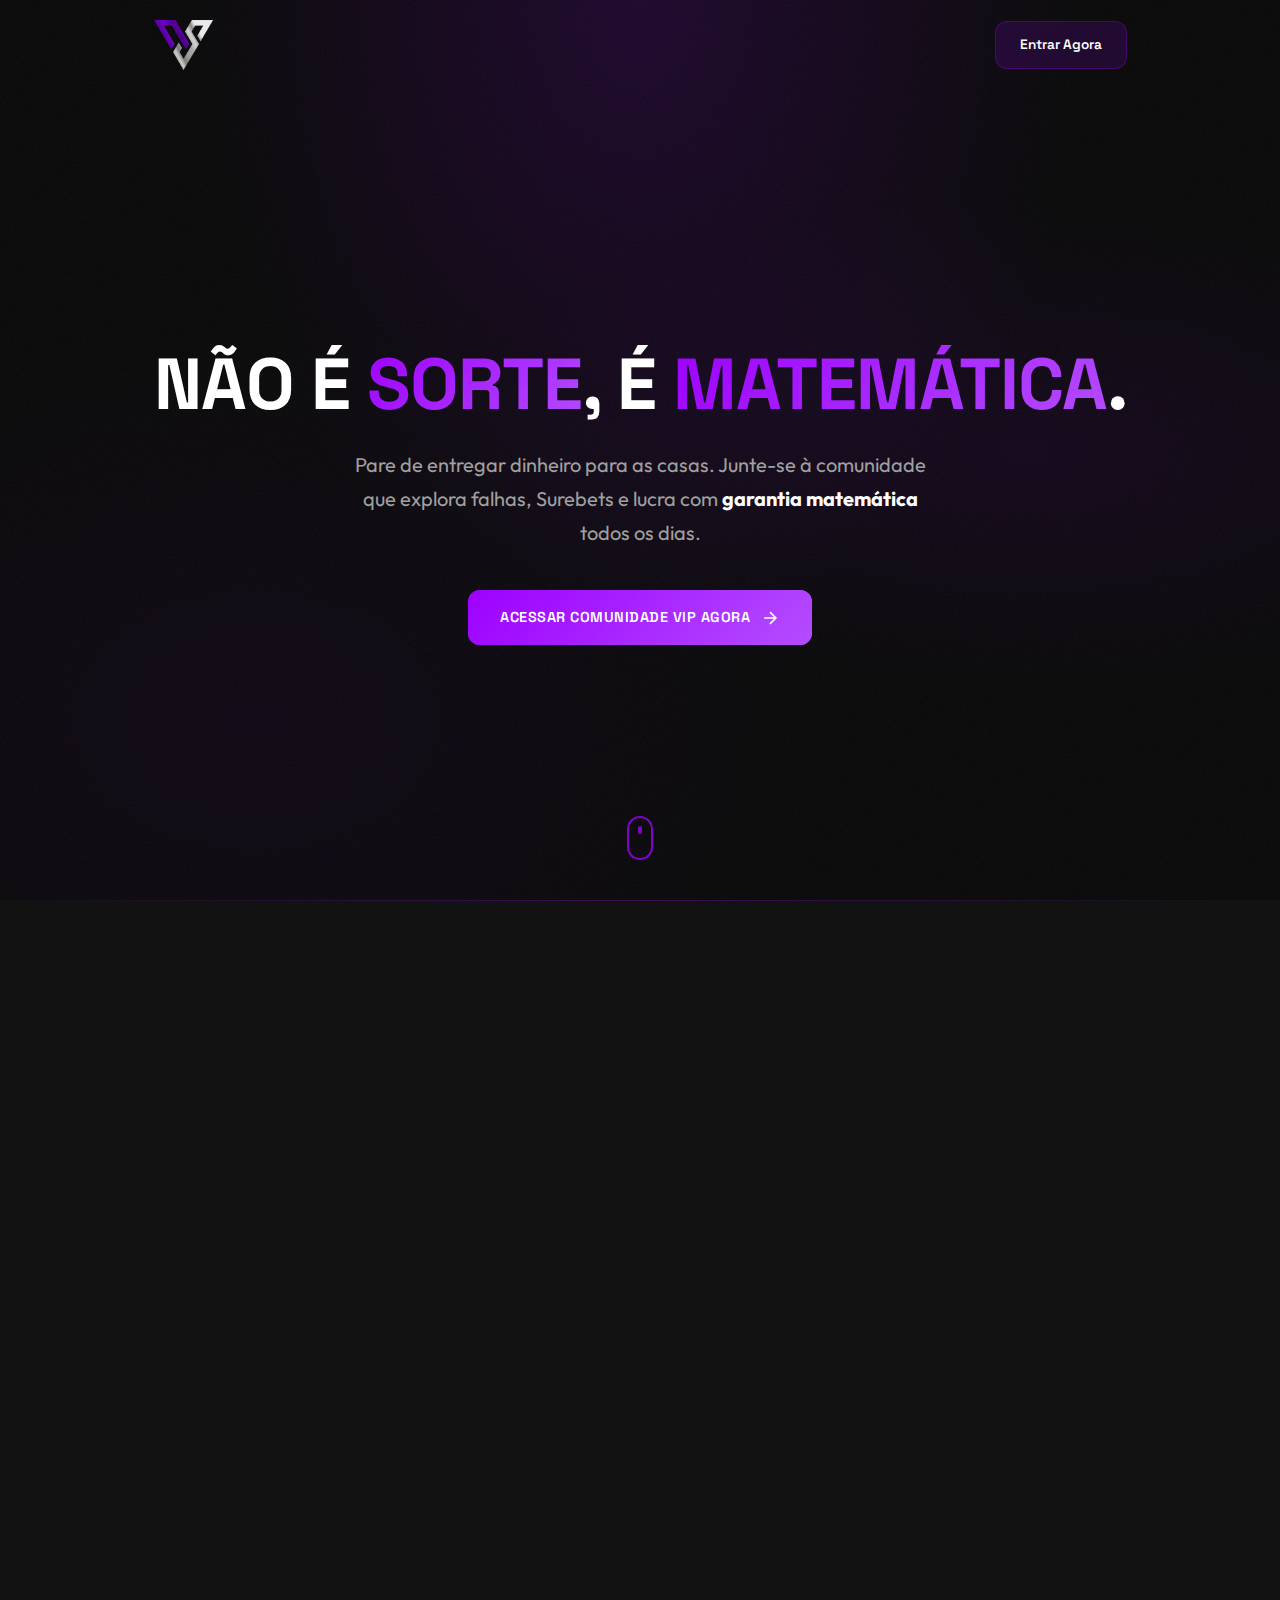
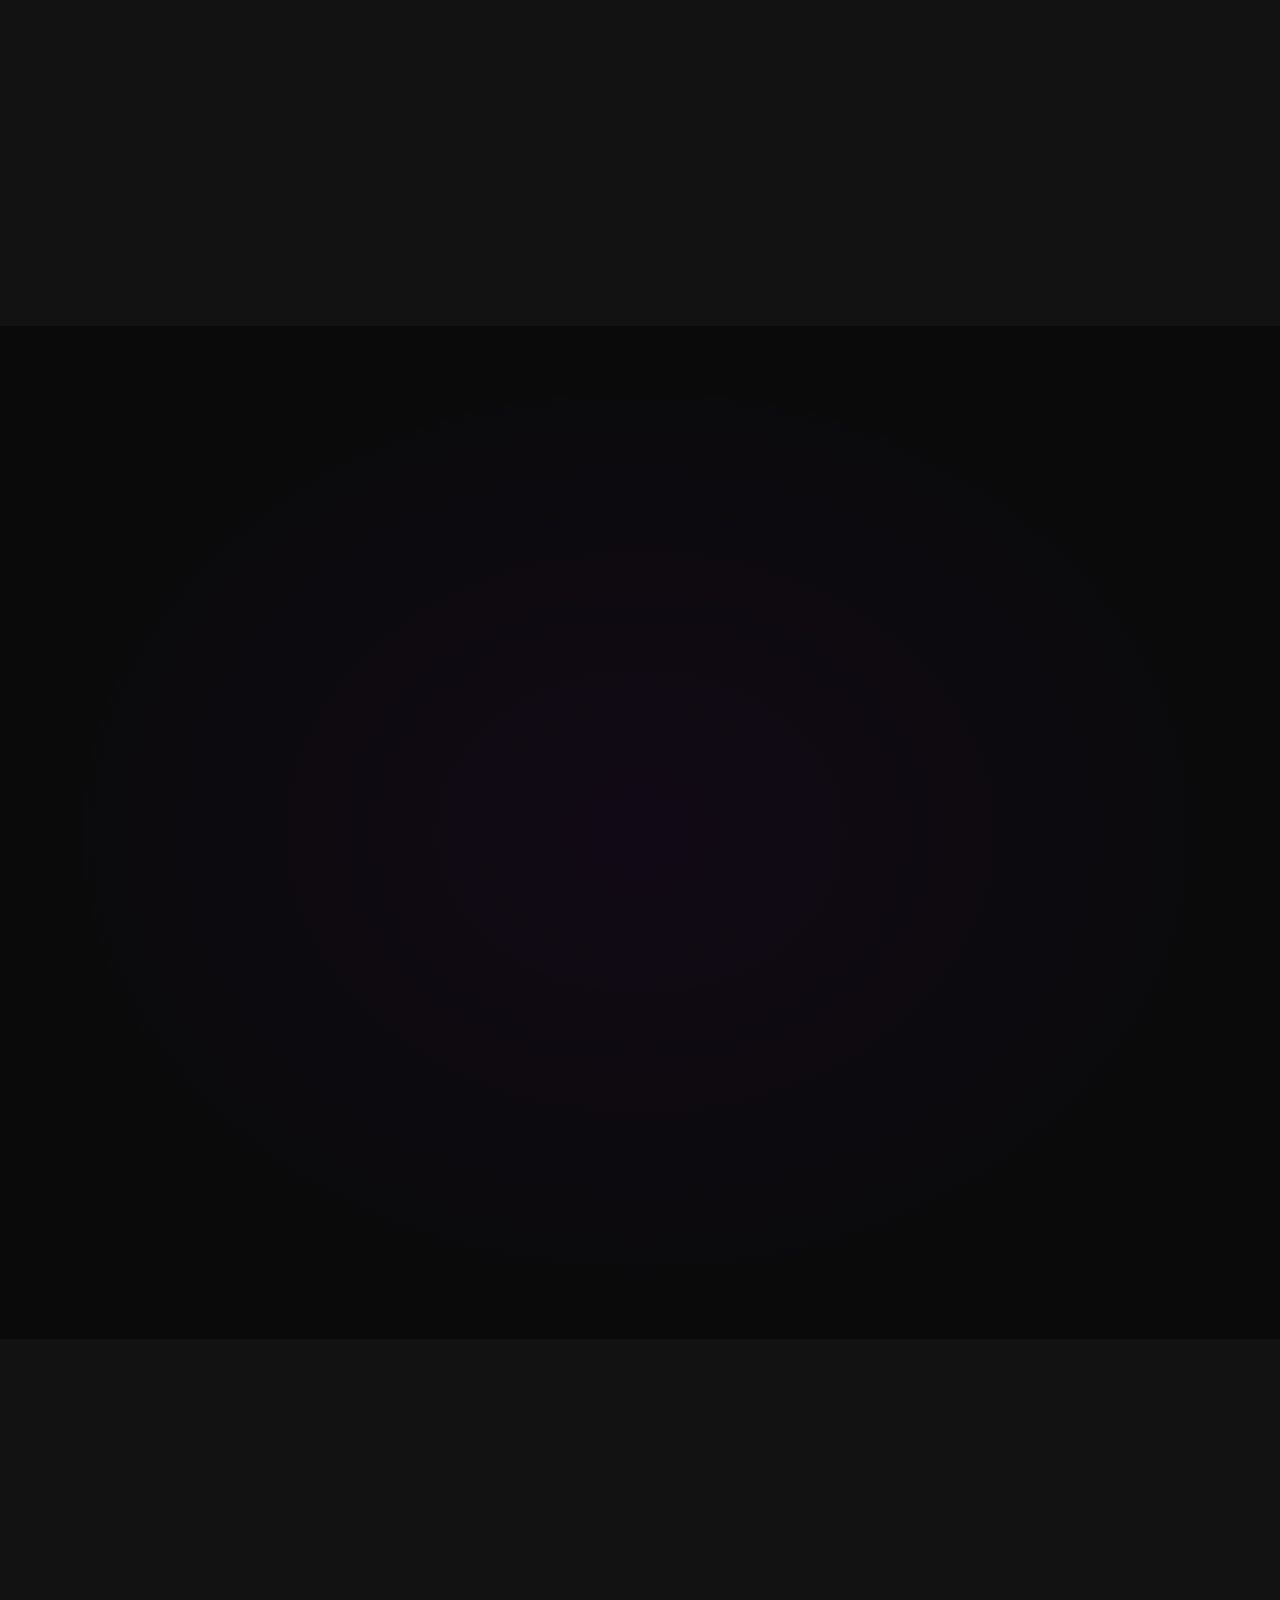
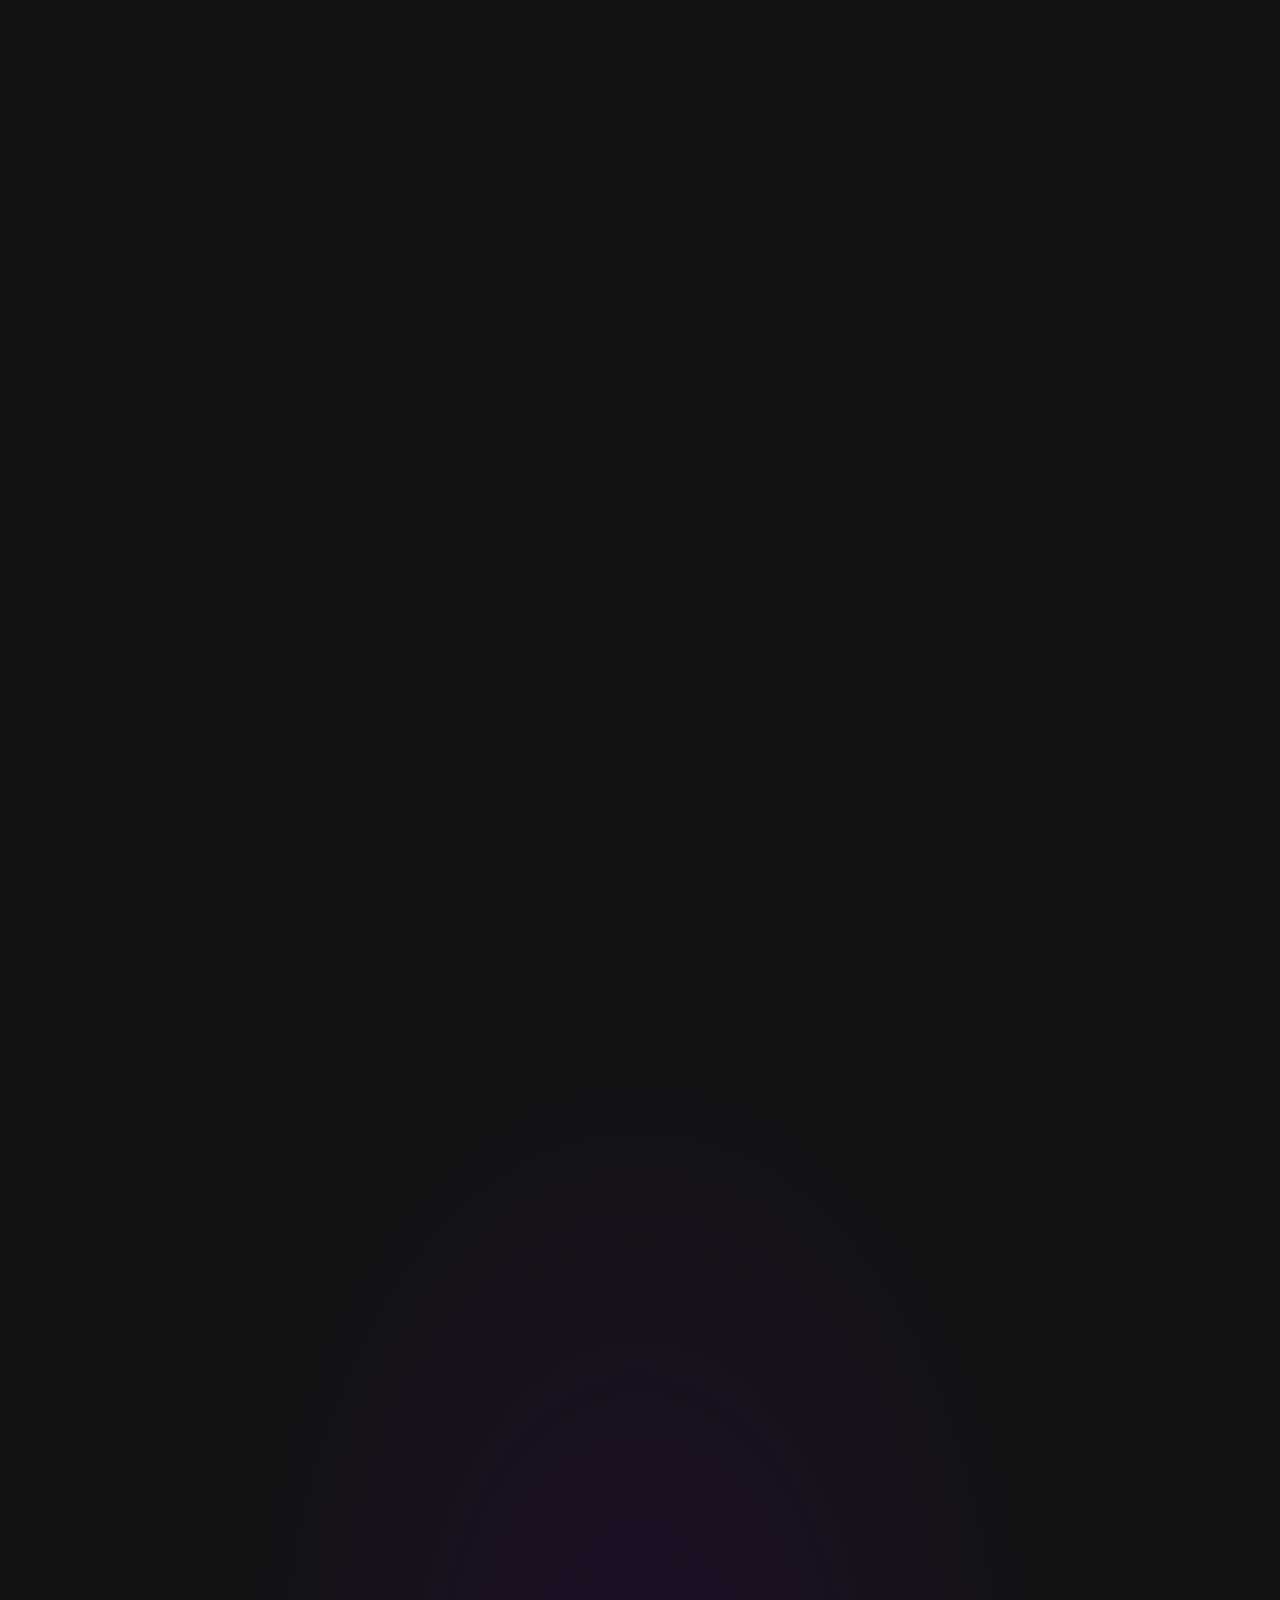
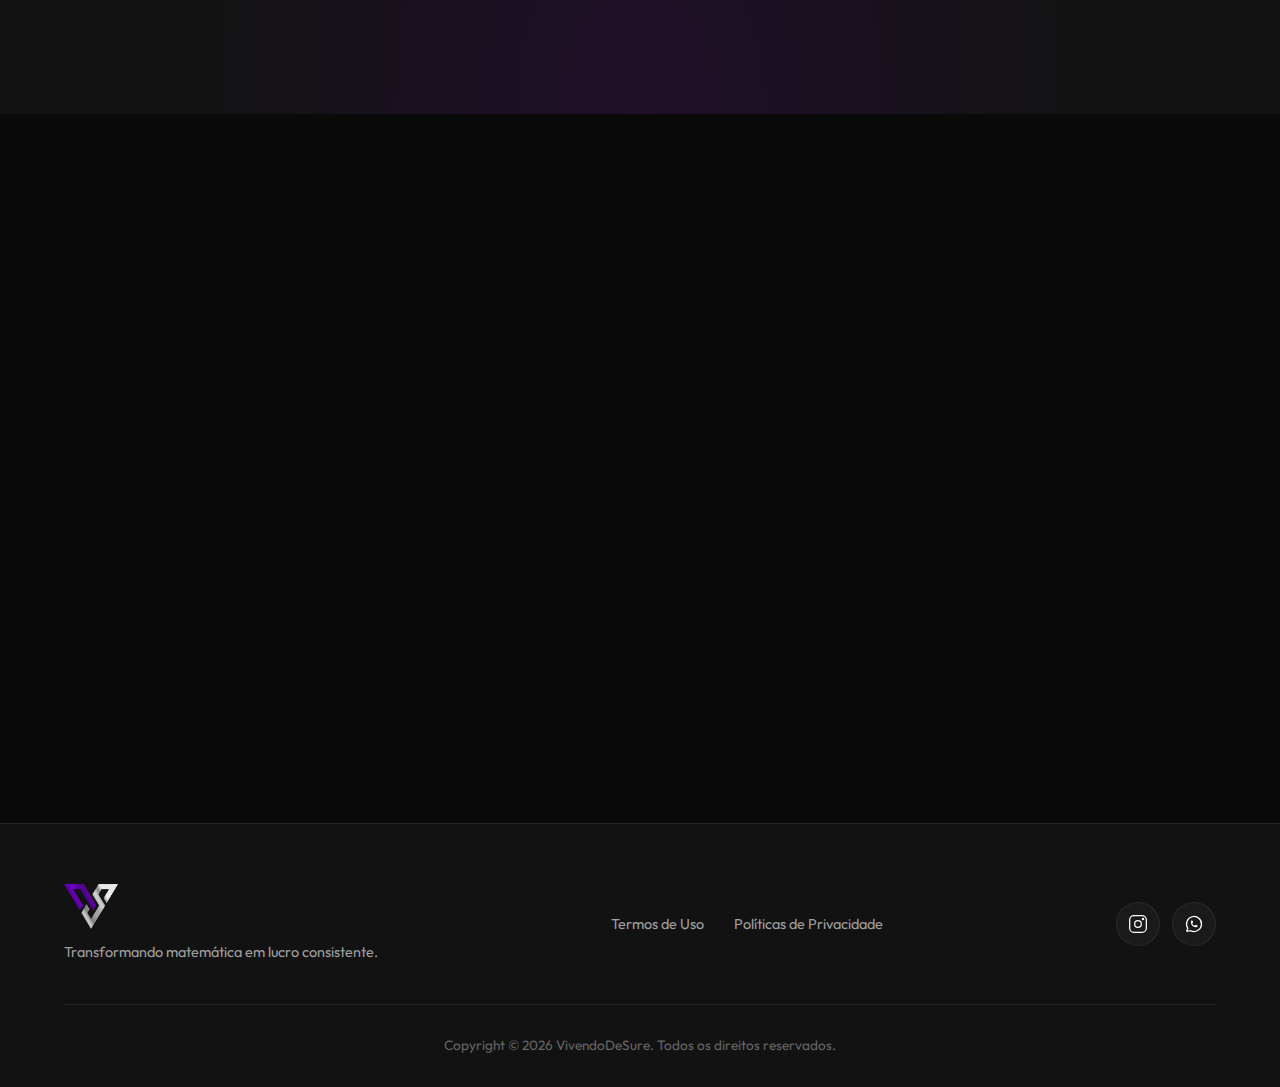
<file: index.html>
<!DOCTYPE html>
<html lang="pt-BR">
<head>
    <meta charset="UTF-8">
    <meta name="viewport" content="width=device-width, initial-scale=1.0">
    <meta name="description" content="VivendoDeSure - Comunidade de arbitragem esportiva. Lucre com matemática, não com sorte. Surebets, bugs e métodos validados.">
    <meta name="keywords" content="surebet, arbitragem esportiva, apostas seguras, lucro garantido, betting">
    
    <!-- Open Graph -->
    <meta property="og:title" content="VivendoDeSure - Não é Sorte, é Matemática">
    <meta property="og:description" content="Junte-se à comunidade que explora falhas, Surebets e lucra com garantia matemática todos os dias.">
    <meta property="og:type" content="website">
    <meta property="og:image" content="assets/images/og-image.jpg">
    
    <title>VivendoDeSure | Lucro Garantido com Arbitragem Esportiva</title>
    
    <!-- Google Fonts -->
    <link rel="preconnect" href="https://fonts.googleapis.com">
    <link rel="preconnect" href="https://fonts.gstatic.com" crossorigin>
    <link href="https://fonts.googleapis.com/css2?family=Outfit:wght@300;400;500;600;700;800&family=Space+Grotesk:wght@400;500;600;700&display=swap" rel="stylesheet">
    
    <!-- Styles -->
    <link rel="stylesheet" href="css/styles.css">
</head>
<body>
    <!-- ======================= HERO SECTION ======================= -->
    <section id="hero" class="hero">
        <div class="hero-bg"></div>
        <div class="container">
            <nav class="nav">
                <div class="logo">
                    <img src="assets/images/Logo VivendoDeSure.png" alt="VivendoDeSure Logo" class="logo-img">
                </div>
                <a href="#preco" class="nav-cta">Entrar Agora</a>
            </nav>
            
            <div class="hero-content">
                <h1 class="hero-title">
                    NÃO É <span class="gradient-text">SORTE</span>, É <span class="gradient-text">MATEMÁTICA</span>.
                </h1>
                <p class="hero-subtitle">
                    Pare de entregar dinheiro para as casas. Junte-se à comunidade que explora falhas, Surebets e lucra com <strong>garantia matemática</strong> todos os dias.
                </p>
                <a href="#preco" class="btn btn-primary btn-glow">
                    <span>ACESSAR COMUNIDADE VIP AGORA</span>
                    <svg width="20" height="20" viewBox="0 0 24 24" fill="none" stroke="currentColor" stroke-width="2">
                        <path d="M5 12h14M12 5l7 7-7 7"/>
                    </svg>
                </a>
            </div>
        </div>
        <div class="hero-scroll-indicator">
            <span></span>
        </div>
    </section>

    <!-- ======================= MÉTODOS SECTION ======================= -->
    <section id="metodos" class="metodos">
        <div class="container">
            <div class="section-header" data-animate>
                <span class="section-tag">NOSSOS MÉTODOS</span>
                <h2 class="section-title">O FIM DO "ACHISMO" NAS SUAS APOSTAS</h2>
                <p class="section-description">
                    Enquanto 99% dos apostadores dependem do acaso, nós operamos com métodos validados de arbitragem e exploração de erros.
                </p>
            </div>
            
            <div class="methods-grid">
                <div class="method-card" data-animate>
                    <div class="method-icon">
                        <svg viewBox="0 0 24 24" fill="none" stroke="currentColor" stroke-width="1.5">
                            <path d="M12 2L2 7l10 5 10-5-10-5zM2 17l10 5 10-5M2 12l10 5 10-5"/>
                        </svg>
                    </div>
                    <h3 class="method-title">Rei da Arbitragem (Surebet)</h3>
                    <p class="method-description">
                        Lucro garantido independente do resultado do jogo. Cobrimos todas as possibilidades.
                    </p>
                </div>
                
                <div class="method-card" data-animate>
                    <div class="method-icon">
                        <svg viewBox="0 0 24 24" fill="none" stroke="currentColor" stroke-width="1.5">
                            <path d="M12 8c-1.657 0-3 .895-3 2s1.343 2 3 2 3 .895 3 2-1.343 2-3 2m0-8c1.11 0 2.08.402 2.599 1M12 8V7m0 1v8m0 0v1m0-1c-1.11 0-2.08-.402-2.599-1M21 12a9 9 0 11-18 0 9 9 0 0118 0z"/>
                        </svg>
                    </div>
                    <h3 class="method-title">Freebets & Rodadas Grátis</h3>
                    <p class="method-description">
                        Estratégias para extrair bônus das casas sem arriscar o seu capital.
                    </p>
                </div>
                
                <div class="method-card" data-animate>
                    <div class="method-icon">
                        <svg viewBox="0 0 24 24" fill="none" stroke="currentColor" stroke-width="1.5">
                            <path d="M13 10V3L4 14h7v7l9-11h-7z"/>
                        </svg>
                    </div>
                    <h3 class="method-title">Delay & Bugs</h3>
                    <p class="method-description">
                        Monitoramento em tempo real de falhas em casas regulamentadas para entradas cirúrgicas.
                    </p>
                </div>
                
                <div class="method-card" data-animate>
                    <div class="method-icon">
                        <svg viewBox="0 0 24 24" fill="none" stroke="currentColor" stroke-width="1.5">
                            <path d="M13 7h8m0 0v8m0-8l-8 8-4-4-6 6"/>
                        </svg>
                    </div>
                    <h3 class="method-title">CPA & Oportunidades</h3>
                    <p class="method-description">
                        Métodos validados para alavancagem de banca com segurança.
                    </p>
                </div>
            </div>
        </div>
    </section>

    <!-- ======================= BENEFÍCIOS SECTION ======================= -->
    <section id="beneficios" class="beneficios">
        <div class="container">
            <div class="section-header" data-animate>
                <span class="section-tag">O QUE VOCÊ RECEBE</span>
                <h2 class="section-title">A ESTRUTURA COMPLETA PARA O SEU LUCRO</h2>
            </div>
            
            <div class="benefits-wrapper" data-animate>
                <ul class="benefits-list">
                    <li class="benefit-item">
                        <span class="benefit-check">
                            <svg viewBox="0 0 24 24" fill="none" stroke="currentColor" stroke-width="3">
                                <path d="M5 13l4 4L19 7"/>
                            </svg>
                        </span>
                        <div class="benefit-content">
                            <strong>Acesso aos Métodos Exclusivos</strong>
                            <span>O passo a passo da Surebet e exploração de bugs.</span>
                        </div>
                    </li>
                    <li class="benefit-item">
                        <span class="benefit-check">
                            <svg viewBox="0 0 24 24" fill="none" stroke="currentColor" stroke-width="3">
                                <path d="M5 13l4 4L19 7"/>
                            </svg>
                        </span>
                        <div class="benefit-content">
                            <strong>Vídeos & Tutoriais</strong>
                            <span>Conteúdo Premium gravado para você ir do zero ao avançado.</span>
                        </div>
                    </li>
                    <li class="benefit-item">
                        <span class="benefit-check">
                            <svg viewBox="0 0 24 24" fill="none" stroke="currentColor" stroke-width="3">
                                <path d="M5 13l4 4L19 7"/>
                            </svg>
                        </span>
                        <div class="benefit-content">
                            <strong>Grupo de Suporte 24h</strong>
                            <span>Dúvidas respondidas em tempo real pela equipe.</span>
                        </div>
                    </li>
                    <li class="benefit-item">
                        <span class="benefit-check">
                            <svg viewBox="0 0 24 24" fill="none" stroke="currentColor" stroke-width="3">
                                <path d="M5 13l4 4L19 7"/>
                            </svg>
                        </span>
                        <div class="benefit-content">
                            <strong>Networking VIP</strong>
                            <span>Conexão com outros investidores que vivem de arbitragem.</span>
                        </div>
                    </li>
                    <li class="benefit-item">
                        <span class="benefit-check">
                            <svg viewBox="0 0 24 24" fill="none" stroke="currentColor" stroke-width="3">
                                <path d="M5 13l4 4L19 7"/>
                            </svg>
                        </span>
                        <div class="benefit-content">
                            <strong>Melhores Freebets</strong>
                            <span>Curadoria diária das melhores oportunidades do mercado.</span>
                        </div>
                    </li>
                </ul>
            </div>
        </div>
    </section>

    <!-- ======================= PROVA SOCIAL SECTION ======================= -->
    <section id="resultados" class="resultados">
        <div class="container">
            <div class="section-header" data-animate>
                <span class="section-tag">PROVA SOCIAL</span>
                <h2 class="section-title">RESULTADOS REAIS, SEM MONTAGEM</h2>
                <p class="section-description">
                    A matemática não mente. Veja o que nossos membros estão sacando essa semana.
                </p>
            </div>
            
            <div class="carousel-container" data-animate>
                <div class="carousel-track">
                    <!-- Resultado 1 -->
                    <div class="result-card">
                        <div class="result-placeholder">
                            <svg viewBox="0 0 24 24" fill="none" stroke="currentColor" stroke-width="1.5">
                                <rect x="3" y="3" width="18" height="18" rx="2"/>
                                <circle cx="8.5" cy="8.5" r="1.5"/>
                                <path d="M21 15l-5-5L5 21"/>
                            </svg>
                            <span>Print de Resultado</span>
                        </div>
                    </div>
                    <!-- Resultado 2 -->
                    <div class="result-card">
                        <div class="result-placeholder">
                            <svg viewBox="0 0 24 24" fill="none" stroke="currentColor" stroke-width="1.5">
                                <rect x="3" y="3" width="18" height="18" rx="2"/>
                                <circle cx="8.5" cy="8.5" r="1.5"/>
                                <path d="M21 15l-5-5L5 21"/>
                            </svg>
                            <span>Print de Resultado</span>
                        </div>
                    </div>
                    <!-- Resultado 3 -->
                    <div class="result-card">
                        <div class="result-placeholder">
                            <svg viewBox="0 0 24 24" fill="none" stroke="currentColor" stroke-width="1.5">
                                <rect x="3" y="3" width="18" height="18" rx="2"/>
                                <circle cx="8.5" cy="8.5" r="1.5"/>
                                <path d="M21 15l-5-5L5 21"/>
                            </svg>
                            <span>Print de Resultado</span>
                        </div>
                    </div>
                    <!-- Resultado 4 -->
                    <div class="result-card">
                        <div class="result-placeholder">
                            <svg viewBox="0 0 24 24" fill="none" stroke="currentColor" stroke-width="1.5">
                                <rect x="3" y="3" width="18" height="18" rx="2"/>
                                <circle cx="8.5" cy="8.5" r="1.5"/>
                                <path d="M21 15l-5-5L5 21"/>
                            </svg>
                            <span>Print de Resultado</span>
                        </div>
                    </div>
                    <!-- Resultado 5 -->
                    <div class="result-card">
                        <div class="result-placeholder">
                            <svg viewBox="0 0 24 24" fill="none" stroke="currentColor" stroke-width="1.5">
                                <rect x="3" y="3" width="18" height="18" rx="2"/>
                                <circle cx="8.5" cy="8.5" r="1.5"/>
                                <path d="M21 15l-5-5L5 21"/>
                            </svg>
                            <span>Print de Resultado</span>
                        </div>
                    </div>
                    <!-- Resultado 6 -->
                    <div class="result-card">
                        <div class="result-placeholder">
                            <svg viewBox="0 0 24 24" fill="none" stroke="currentColor" stroke-width="1.5">
                                <rect x="3" y="3" width="18" height="18" rx="2"/>
                                <circle cx="8.5" cy="8.5" r="1.5"/>
                                <path d="M21 15l-5-5L5 21"/>
                            </svg>
                            <span>Print de Resultado</span>
                        </div>
                    </div>
                </div>
                <div class="carousel-controls">
                    <button class="carousel-btn prev" aria-label="Anterior">
                        <svg viewBox="0 0 24 24" fill="none" stroke="currentColor" stroke-width="2">
                            <path d="M15 19l-7-7 7-7"/>
                        </svg>
                    </button>
                    <button class="carousel-btn next" aria-label="Próximo">
                        <svg viewBox="0 0 24 24" fill="none" stroke="currentColor" stroke-width="2">
                            <path d="M9 5l7 7-7 7"/>
                        </svg>
                    </button>
                </div>
            </div>
        </div>
    </section>

    <!-- ======================= PREÇO SECTION ======================= -->
    <section id="preco" class="preco">
        <div class="container">
            <div class="section-header" data-animate>
                <span class="section-tag">OFERTA ESPECIAL</span>
                <h2 class="section-title">SEU ACESSO MENSAL À COMUNIDADE</h2>
            </div>
            
            <div class="pricing-card" data-animate>
                <div class="pricing-glow"></div>
                <div class="pricing-header">
                    <span class="pricing-badge">MAIS VENDIDO</span>
                    <h3 class="pricing-name">Acesso VIP</h3>
                </div>
                <div class="pricing-value">
                    <span class="price-old">De R$ 247,00</span>
                    <div class="price-current">
                        <span class="price-currency">R$</span>
                        <span class="price-amount">187</span>
                        <span class="price-cents">,90</span>
                    </div>
                    <span class="price-info">Assinatura mensal</span>
                </div>
                <ul class="pricing-features">
                    <li>
                        <svg viewBox="0 0 24 24" fill="none" stroke="currentColor" stroke-width="2">
                            <path d="M5 13l4 4L19 7"/>
                        </svg>
                        Todos os métodos de arbitragem
                    </li>
                    <li>
                        <svg viewBox="0 0 24 24" fill="none" stroke="currentColor" stroke-width="2">
                            <path d="M5 13l4 4L19 7"/>
                        </svg>
                        Vídeos e tutoriais completos
                    </li>
                    <li>
                        <svg viewBox="0 0 24 24" fill="none" stroke="currentColor" stroke-width="2">
                            <path d="M5 13l4 4L19 7"/>
                        </svg>
                        Suporte 24 horas no grupo
                    </li>
                    <li>
                        <svg viewBox="0 0 24 24" fill="none" stroke="currentColor" stroke-width="2">
                            <path d="M5 13l4 4L19 7"/>
                        </svg>
                        Atualizações e novos métodos
                    </li>
                </ul>
                <a href="#" class="btn btn-primary btn-glow btn-large">
                    <span>QUERO ENTRAR PARA A COMUNIDADE</span>
                </a>
                <div class="pricing-trust">
                    <div class="trust-item">
                        <svg viewBox="0 0 24 24" fill="none" stroke="currentColor" stroke-width="1.5">
                            <rect x="3" y="11" width="18" height="11" rx="2"/>
                            <path d="M7 11V7a5 5 0 0110 0v4"/>
                        </svg>
                        <span>Compra Segura</span>
                    </div>
                    <div class="trust-item">
                        <svg viewBox="0 0 24 24" fill="none" stroke="currentColor" stroke-width="1.5">
                            <path d="M13 10V3L4 14h7v7l9-11h-7z"/>
                        </svg>
                        <span>Acesso Imediato</span>
                    </div>
                    <div class="trust-item">
                        <svg viewBox="0 0 24 24" fill="none" stroke="currentColor" stroke-width="1.5">
                            <path d="M9 12l2 2 4-4m5.618-4.016A11.955 11.955 0 0112 2.944a11.955 11.955 0 01-8.618 3.04A12.02 12.02 0 003 9c0 5.591 3.824 10.29 9 11.622 5.176-1.332 9-6.03 9-11.622 0-1.042-.133-2.052-.382-3.016z"/>
                        </svg>
                        <span>Garantia 7 Dias</span>
                    </div>
                </div>
            </div>
        </div>
    </section>

    <!-- ======================= FAQ SECTION ======================= -->
    <section id="faq" class="faq">
        <div class="container">
            <div class="section-header" data-animate>
                <span class="section-tag">DÚVIDAS</span>
                <h2 class="section-title">PERGUNTAS FREQUENTES</h2>
            </div>
            
            <div class="faq-list" data-animate>
                <div class="faq-item">
                    <button class="faq-question" aria-expanded="false">
                        <span>Preciso entender de futebol ou esportes?</span>
                        <span class="faq-icon"></span>
                    </button>
                    <div class="faq-answer">
                        <p>Não. Nossos métodos são baseados em matemática e falhas de sistema, não em análise esportiva. Você só precisa copiar e colar.</p>
                    </div>
                </div>
                
                <div class="faq-item">
                    <button class="faq-question" aria-expanded="false">
                        <span>Preciso de muito dinheiro para começar?</span>
                        <span class="faq-icon"></span>
                    </button>
                    <div class="faq-answer">
                        <p>Não. Temos estratégias de alavancagem com Freebets e Bônus ideais para bancas pequenas crescerem com segurança.</p>
                    </div>
                </div>
                
                <div class="faq-item">
                    <button class="faq-question" aria-expanded="false">
                        <span>O que é Surebet?</span>
                        <span class="faq-icon"></span>
                    </button>
                    <div class="faq-answer">
                        <p>É uma operação onde cobrimos todos os resultados possíveis de um jogo em casas diferentes, garantindo lucro matemático independente do placar.</p>
                    </div>
                </div>
                
                <div class="faq-item">
                    <button class="faq-question" aria-expanded="false">
                        <span>Tenho suporte se tiver dúvidas?</span>
                        <span class="faq-icon"></span>
                    </button>
                    <div class="faq-answer">
                        <p>Sim! Temos um Grupo de Suporte Exclusivo 24h onde eu e minha equipe tiramos todas as suas dúvidas.</p>
                    </div>
                </div>
            </div>
        </div>
    </section>

    <!-- ======================= FOOTER ======================= -->
    <footer class="footer">
        <div class="container">
            <div class="footer-content">
                <div class="footer-brand">
                    <img src="assets/images/Logo VivendoDeSure.png" alt="VivendoDeSure" class="footer-logo">
                    <p>Transformando matemática em lucro consistente.</p>
                </div>
                <div class="footer-links">
                    <a href="#">Termos de Uso</a>
                    <a href="#">Políticas de Privacidade</a>
                </div>
                <div class="footer-social">
                    <a href="#" class="social-link" aria-label="Instagram">
                        <svg viewBox="0 0 24 24" fill="none" stroke="currentColor" stroke-width="1.5">
                            <rect x="2" y="2" width="20" height="20" rx="5"/>
                            <circle cx="12" cy="12" r="4"/>
                            <circle cx="18" cy="6" r="1.5" fill="currentColor" stroke="none"/>
                        </svg>
                    </a>
                    <a href="#" class="social-link" aria-label="WhatsApp">
                        <svg viewBox="0 0 24 24" fill="none" stroke="currentColor" stroke-width="1.5">
                            <path d="M3 21l1.65-3.8a9 9 0 1 1 3.4 2.9L3 21"/>
                            <path d="M9 10a.5.5 0 0 0 1 0V9a.5.5 0 0 0-1 0v1a5 5 0 0 0 5 5h1a.5.5 0 0 0 0-1h-1a.5.5 0 0 0 0 1"/>
                        </svg>
                    </a>
                </div>
            </div>
            <div class="footer-bottom">
                <p>Copyright © 2026 VivendoDeSure. Todos os direitos reservados.</p>
            </div>
        </div>
    </footer>

    <!-- Scripts -->
    <script src="js/main.js"></script>
</body>
</html>
</file>
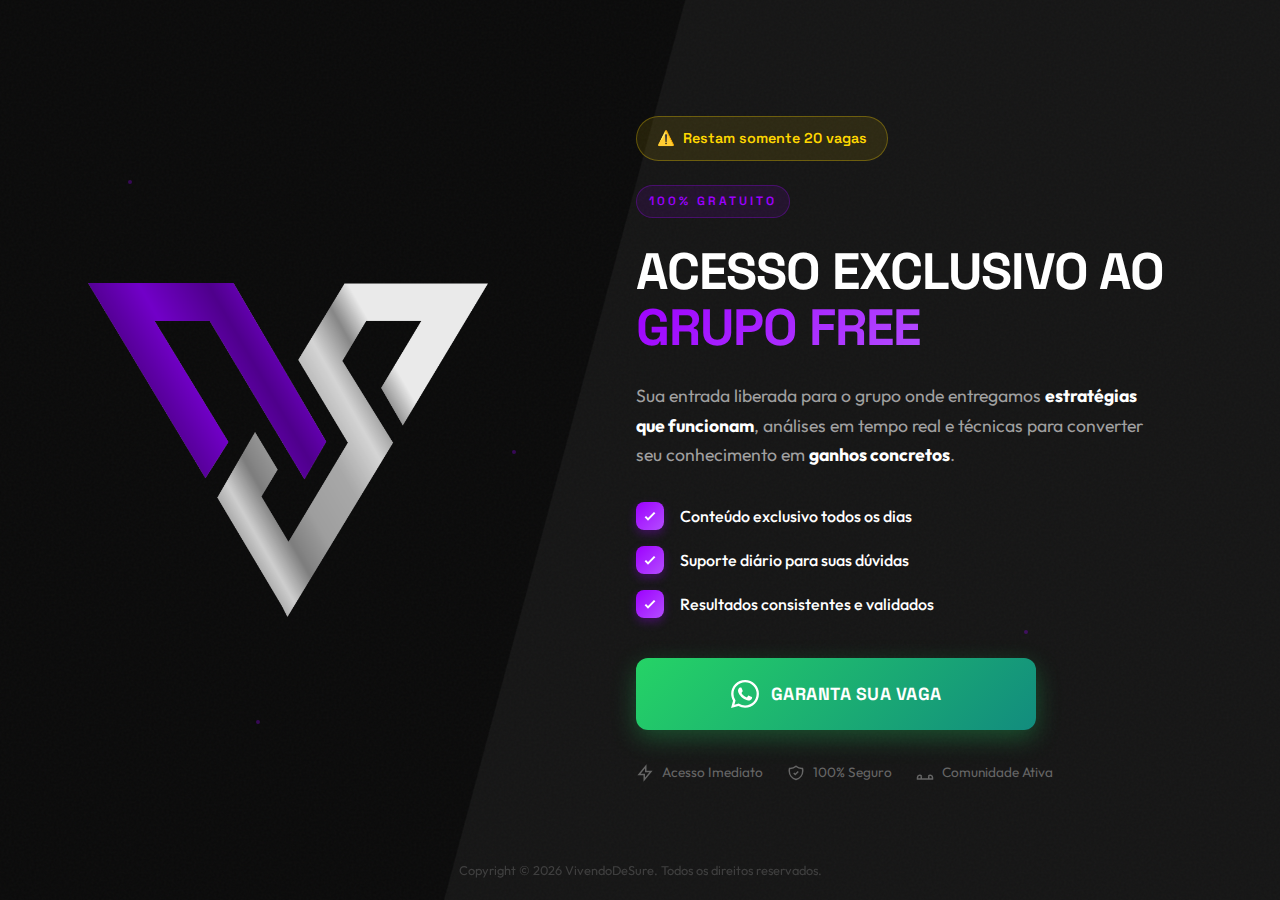
<file: free/index.html>
<!DOCTYPE html>
<html lang="pt-BR">

<head>
    <meta charset="UTF-8">
    <meta name="viewport" content="width=device-width, initial-scale=1.0">
    <meta name="description"
        content="VivendoDeSure - Acesso gratuito ao grupo exclusivo de arbitragem esportiva. Conteúdo diário e suporte.">
    <meta name="keywords" content="surebet, arbitragem esportiva, apostas seguras, grupo free, betting grátis">

    <!-- Open Graph -->
    <meta property="og:title" content="VivendoDeSure - Grupo Free Exclusivo">
    <meta property="og:description"
        content="Garanta sua vaga gratuita no grupo com estratégias validadas e suporte diário.">
    <meta property="og:type" content="website">
    <meta property="og:image" content="../assets/images/og-image.jpg">

    <title>VivendoDeSure | Acesso Gratuito ao Grupo Exclusivo</title>

    <!-- Google Fonts -->
    <link rel="preconnect" href="https://fonts.googleapis.com">
    <link rel="preconnect" href="https://fonts.gstatic.com" crossorigin>
    <link
        href="https://fonts.googleapis.com/css2?family=Outfit:wght@300;400;500;600;700;800&family=Space+Grotesk:wght@400;500;600;700&display=swap"
        rel="stylesheet">

    <style>
        /* =====================================================
           VIVENDODESURE - FREE GROUP PAGE
           Design System: Dark Mode + Roxo Neon
           ===================================================== */

        /* ======================= CSS VARIABLES ======================= */
        :root {
            --bg-primary: #0a0a0a;
            --bg-secondary: #121212;
            --bg-tertiary: #1a1a1a;
            --bg-card: #151515;

            --accent-primary: #9D00FF;
            --accent-secondary: #B44DFF;
            --accent-glow: rgba(157, 0, 255, 0.5);
            --accent-subtle: rgba(157, 0, 255, 0.1);

            --text-primary: #FFFFFF;
            --text-secondary: #A0A0A0;
            --text-muted: #666666;

            --border-color: rgba(255, 255, 255, 0.08);
            --border-accent: rgba(157, 0, 255, 0.3);

            --font-primary: 'Outfit', sans-serif;
            --font-secondary: 'Space Grotesk', sans-serif;

            --transition-fast: 0.2s ease;
            --transition-medium: 0.3s ease;
            --transition-slow: 0.5s ease;

            --radius-sm: 8px;
            --radius-md: 12px;
            --radius-lg: 20px;
            --radius-full: 50%;
        }

        /* ======================= RESET & BASE ======================= */
        *,
        *::before,
        *::after {
            margin: 0;
            padding: 0;
            box-sizing: border-box;
        }

        html {
            scroll-behavior: smooth;
            font-size: 16px;
        }

        body {
            font-family: var(--font-primary);
            background-color: var(--bg-primary);
            color: var(--text-primary);
            line-height: 1.6;
            overflow-x: hidden;
            -webkit-font-smoothing: antialiased;
            -moz-osx-font-smoothing: grayscale;
            min-height: 100vh;
            display: flex;
            flex-direction: column;
        }

        a {
            text-decoration: none;
            color: inherit;
            transition: color var(--transition-fast);
        }

        img {
            max-width: 100%;
            height: auto;
            display: block;
        }

        /* ======================= MAIN SECTION ======================= */
        .free-page {
            width: 100%;
            min-height: 100vh;
            display: flex;
            position: relative;
            overflow: hidden;
        }

        /* Background Effects */
        .free-bg {
            position: absolute;
            inset: 0;
            z-index: 0;
            /* Diagonal Split Background */
            background: linear-gradient(105deg, var(--bg-primary) 0%, var(--bg-primary) 45%, var(--bg-card) 45.1%, var(--bg-card) 100%);
        }

        .free-bg::before {
            content: '';
            position: absolute;
            inset: 0;
            background: url("data:image/svg+xml,%3Csvg viewBox='0 0 400 400' xmlns='http://www.w3.org/2000/svg'%3E%3Cfilter id='noiseFilter'%3E%3CfeTurbulence type='fractalNoise' baseFrequency='0.9' numOctaves='3' stitchTiles='stitch'/%3E%3C/filter%3E%3Crect width='100%25' height='100%25' filter='url(%23noiseFilter)'/%3E%3C/svg%3E");
            opacity: 0.03;
            pointer-events: none;
        }

        /* Diagonal Line Accent */
        .free-bg::after {
            content: '';
            position: absolute;
            top: 0;
            bottom: 0;
            left: 45%;
            width: 2px;
            background: var(--accent-primary);
            transform: skewX(-15deg);
            /* Match the gradient angle roughly if needed, or stick to linear-gradient edge */
            /* Actually, relying on the gradient hard stop is cleaner. Adding a border line: */
            background: linear-gradient(to bottom, transparent, var(--accent-primary), transparent);
            width: 1px;
            left: 45%;
            transform-origin: bottom;
            transform: skewX(-15deg);
            /* This needs to be precise to match gradient */
            display: none;
            /* Removing separate line for now, sticking to clean cut */
        }

        /* Better Diagonal Border using a pseudo element on the content container if needed, or just the gradient */

        /* Floating Particles */
        .particles {
            position: absolute;
            inset: 0;
            overflow: hidden;
            z-index: 0;
            pointer-events: none;
        }

        .particle {
            position: absolute;
            width: 4px;
            height: 4px;
            background: var(--accent-primary);
            border-radius: 50%;
            opacity: 0.3;
            animation: float-particle 15s ease-in-out infinite;
        }

        /* Positions adapted for full screen */
        .particle:nth-child(1) {
            left: 10%;
            top: 20%;
            animation-delay: 0s;
        }

        .particle:nth-child(2) {
            left: 20%;
            top: 80%;
            animation-delay: 2s;
        }

        .particle:nth-child(3) {
            left: 60%;
            top: 30%;
            animation-delay: 4s;
        }

        .particle:nth-child(4) {
            left: 80%;
            top: 70%;
            animation-delay: 6s;
        }

        .particle:nth-child(5) {
            left: 40%;
            top: 50%;
            animation-delay: 8s;
        }

        @keyframes float-particle {

            0%,
            100% {
                transform: translateY(0) translateX(0);
                opacity: 0.3;
            }

            50% {
                transform: translateY(-20px) translateX(10px);
                opacity: 0.5;
            }
        }

        /* Split Layout Containers */
        .split-container {
            display: flex;
            width: 100%;
            height: 100vh;
            z-index: 1;
        }

        .left-panel {
            flex: 0 0 45%;
            /* Matches the 45% in gradient */
            display: flex;
            align-items: center;
            justify-content: center;
            position: relative;
            padding: 40px;
        }

        .right-panel {
            flex: 1;
            display: flex;
            align-items: center;
            justify-content: center;
            /* Centered vertically */
            padding: 40px 60px;
            position: relative;
        }

        /* Logo in Left Panel */
        .logo-large {
            width: 100%;
            max-width: 400px;
            animation: float-logo 6s ease-in-out infinite;
        }

        @keyframes float-logo {

            0%,
            100% {
                transform: translateY(0);
            }

            50% {
                transform: translateY(-10px);
            }
        }

        /* Right Panel Content */
        .content-box {
            max-width: 600px;
            width: 100%;
        }

        /* Alert Badge */
        .alert-badge {
            display: inline-flex;
            align-items: center;
            gap: 8px;
            font-family: var(--font-secondary);
            font-size: 0.9rem;
            font-weight: 600;
            color: #FFD700;
            background: rgba(255, 215, 0, 0.1);
            border: 1px solid rgba(255, 215, 0, 0.3);
            padding: 10px 20px;
            border-radius: 50px;
            margin-bottom: 24px;
            animation: pulse-badge 2s ease-in-out infinite;
        }

        @keyframes pulse-badge {

            0%,
            100% {
                box-shadow: 0 0 0 0 rgba(255, 215, 0, 0.4);
            }

            50% {
                box-shadow: 0 0 15px 3px rgba(255, 215, 0, 0.15);
            }
        }

        /* Section Tag */
        .section-tag {
            display: inline-block;
            font-family: var(--font-secondary);
            font-size: 0.75rem;
            font-weight: 600;
            letter-spacing: 3px;
            text-transform: uppercase;
            color: var(--accent-primary);
            padding: 6px 12px;
            background: var(--accent-subtle);
            border: 1px solid var(--border-accent);
            border-radius: 50px;
            margin-bottom: 16px;
        }

        /* Title */
        .free-title {
            font-family: var(--font-secondary);
            font-size: clamp(2rem, 4vw, 3.5rem);
            font-weight: 800;
            line-height: 1.1;
            margin-bottom: 24px;
            letter-spacing: -1px;
        }

        .gradient-text {
            background: linear-gradient(135deg, var(--accent-primary), var(--accent-secondary));
            -webkit-background-clip: text;
            -webkit-text-fill-color: transparent;
            background-clip: text;
        }

        /* Description */
        .free-description {
            font-size: 1.1rem;
            color: var(--text-secondary);
            line-height: 1.7;
            margin-bottom: 32px;
            max-width: 90%;
        }

        .free-description strong {
            color: var(--text-primary);
        }

        /* Features List */
        .features-list {
            display: flex;
            flex-direction: column;
            gap: 16px;
            margin-bottom: 40px;
        }

        .feature-item {
            display: flex;
            align-items: center;
            gap: 16px;
            font-size: 1rem;
            color: var(--text-primary);
            /* Made brighter */
            font-weight: 500;
        }

        .feature-icon {
            flex-shrink: 0;
            width: 28px;
            height: 28px;
            display: flex;
            align-items: center;
            justify-content: center;
            background: linear-gradient(135deg, var(--accent-primary), var(--accent-secondary));
            border-radius: 8px;
            box-shadow: 0 4px 10px rgba(157, 0, 255, 0.3);
        }

        .feature-icon svg {
            width: 16px;
            height: 16px;
            stroke: var(--text-primary);
        }

        /* CTA Button */
        .btn {
            display: inline-flex;
            align-items: center;
            justify-content: center;
            gap: 12px;
            width: 100%;
            max-width: 400px;
            padding: 22px 32px;
            font-family: var(--font-secondary);
            font-size: 1.1rem;
            font-weight: 700;
            letter-spacing: 0.5px;
            border-radius: var(--radius-md);
            transition: all var(--transition-medium);
            cursor: pointer;
            border: none;
            text-transform: uppercase;
        }

        /* Align button right container */
        .btn-container {
            width: 100%;
            /* User asked for button on the right, but in a right panel context, usually nice left aligned or full. 
                "botao abaixo tambem na direita" -> implies right alignment of the button itself? 
                Or simply that it is in the right panel. Let's make it fill or left align in the right panel.
                Standard web design usually aligns text left in this layout. 
                I will stick to Left Alignment within the Right Panel as it reads better, 
                but I will ensure it has presence. */
            display: flex;
            justify-content: flex-start;
        }

        .btn-primary {
            background: linear-gradient(135deg, #25D366, #128C7E);
            color: var(--text-primary);
            position: relative;
            overflow: hidden;
            box-shadow: 0 8px 25px rgba(37, 211, 102, 0.3);
        }

        .btn-primary:hover {
            transform: translateY(-4px);
            box-shadow: 0 15px 40px rgba(37, 211, 102, 0.5);
        }

        .btn-primary svg {
            width: 28px;
            height: 28px;
            fill: currentColor;
        }

        /* Trust Badges - Horizontal Row */
        .trust-badges {
            display: flex;
            gap: 24px;
            flex-wrap: wrap;
            margin-top: 32px;
            color: var(--text-muted);
            font-size: 0.85rem;
        }

        .trust-badge {
            display: flex;
            align-items: center;
            gap: 8px;
        }

        /* Footer */
        .footer-mobile {
            display: none;
            /* Only show on mobile */
        }

        .footer-desktop {
            position: absolute;
            bottom: 20px;
            left: 50%;
            transform: translateX(-50%);
            width: 100%;
            text-align: center;
            font-size: 0.8rem;
            color: var(--text-muted);
            opacity: 0.5;
            z-index: 2;
        }


        /* ================= RESPONSIVE ================= */
        @media (max-width: 900px) {
            .free-bg {
                /* Reset gradient for vertical stack */
                background: var(--bg-primary);
            }

            .split-container {
                flex-direction: column;
                height: auto;
                min-height: 100vh;
            }

            .left-panel {
                flex: none;
                width: 100%;
                padding: 40px 24px;
                background: linear-gradient(to bottom, var(--bg-primary), var(--bg-secondary));
                /* Diagonal cut on bottom of header */
                clip-path: polygon(0 0, 100% 0, 100% 85%, 0 100%);
                padding-bottom: 60px;
            }

            .right-panel {
                flex: none;
                width: 100%;
                padding: 40px 24px;
                background: var(--bg-card);
                margin-top: -40px;
                /* Overlap slightly */
                padding-top: 60px;
            }

            .logo-large {
                max-width: 200px;
            }

            .free-title {
                font-size: 2rem;
            }

            .content-box {
                text-align: center;
                margin: 0 auto;
            }

            .features-list {
                align-items: flex-start;
                /* Keep list aligned left but centered block? */
                display: inline-flex;
                text-align: left;
            }

            .trust-badges {
                justify-content: center;
            }

            .btn-container {
                justify-content: center;
            }

            .footer-desktop {
                display: none;
            }

            .footer-mobile {
                display: block;
                text-align: center;
                margin-top: 40px;
                color: var(--text-muted);
                font-size: 0.8rem;
            }
        }
    </style>
</head>

<body>
    <section class="free-page">
        <!-- Background Effects -->
        <div class="free-bg"></div>

        <!-- Floating Particles -->
        <div class="particles">
            <div class="particle"></div>
            <div class="particle"></div>
            <div class="particle"></div>
            <div class="particle"></div>
            <div class="particle"></div>
        </div>

        <div class="split-container">
            <!-- LEFT PANEL: LOGO -->
            <div class="left-panel">
                <img src="../assets/images/Logo VivendoDeSure.png" alt="VivendoDeSure Logo" class="logo-large">
            </div>

            <!-- RIGHT PANEL: CONTENT -->
            <div class="right-panel">
                <div class="content-box">

                    <!-- Alert Badge -->
                    <div class="alert-badge">
                        <span>⚠️</span>
                        <span>Restam somente 20 vagas</span>
                    </div>

                    <div style="margin-bottom: 10px;">
                        <span class="section-tag">100% GRATUITO</span>
                    </div>

                    <h1 class="free-title">
                        ACESSO EXCLUSIVO AO <br>
                        <span class="gradient-text">GRUPO FREE</span>
                    </h1>

                    <p class="free-description">
                        Sua entrada liberada para o grupo onde entregamos <strong>estratégias que funcionam</strong>,
                        análises em tempo real e técnicas para converter seu conhecimento em <strong>ganhos
                            concretos</strong>.
                    </p>

                    <!-- Features -->
                    <ul class="features-list">
                        <li class="feature-item">
                            <span class="feature-icon">
                                <svg viewBox="0 0 24 24" fill="none" stroke="currentColor" stroke-width="3">
                                    <path d="M5 13l4 4L19 7" />
                                </svg>
                            </span>
                            <span>Conteúdo exclusivo todos os dias</span>
                        </li>
                        <li class="feature-item">
                            <span class="feature-icon">
                                <svg viewBox="0 0 24 24" fill="none" stroke="currentColor" stroke-width="3">
                                    <path d="M5 13l4 4L19 7" />
                                </svg>
                            </span>
                            <span>Suporte diário para suas dúvidas</span>
                        </li>
                        <li class="feature-item">
                            <span class="feature-icon">
                                <svg viewBox="0 0 24 24" fill="none" stroke="currentColor" stroke-width="3">
                                    <path d="M5 13l4 4L19 7" />
                                </svg>
                            </span>
                            <span>Resultados consistentes e validados</span>
                        </li>
                    </ul>

                    <!-- CTA Button -->
                    <div class="btn-container">
                        <a href="https://chat.whatsapp.com/BeHEec7GcYZCx3qz883xRt" class="btn btn-primary"
                            target="_blank" rel="noopener">
                            <svg viewBox="0 0 24 24" xmlns="http://www.w3.org/2000/svg">
                                <path
                                    d="M17.472 14.382c-.297-.149-1.758-.867-2.03-.967-.273-.099-.471-.148-.67.15-.197.297-.767.966-.94 1.164-.173.199-.347.223-.644.075-.297-.15-1.255-.463-2.39-1.475-.883-.788-1.48-1.761-1.653-2.059-.173-.297-.018-.458.13-.606.134-.133.298-.347.446-.52.149-.174.198-.298.298-.497.099-.198.05-.371-.025-.52-.075-.149-.669-1.612-.916-2.207-.242-.579-.487-.5-.669-.51-.173-.008-.371-.01-.57-.01-.198 0-.52.074-.792.372-.272.297-1.04 1.016-1.04 2.479 0 1.462 1.065 2.875 1.213 3.074.149.198 2.096 3.2 5.077 4.487.709.306 1.262.489 1.694.625.712.227 1.36.195 1.871.118.571-.085 1.758-.719 2.006-1.413.248-.694.248-1.289.173-1.413-.074-.124-.272-.198-.57-.347m-5.421 7.403h-.004a9.87 9.87 0 01-5.031-1.378l-.361-.214-3.741.982.998-3.648-.235-.374a9.86 9.86 0 01-1.51-5.26c.001-5.45 4.436-9.884 9.888-9.884 2.64 0 5.122 1.03 6.988 2.898a9.825 9.825 0 012.893 6.994c-.003 5.45-4.437 9.884-9.885 9.884m8.413-18.297A11.815 11.815 0 0012.05 0C5.495 0 .16 5.335.157 11.892c0 2.096.547 4.142 1.588 5.945L.057 24l6.305-1.654a11.882 11.882 0 005.683 1.448h.005c6.554 0 11.89-5.335 11.893-11.893a11.821 11.821 0 00-3.48-8.413z" />
                            </svg>
                            <span>GARANTA SUA VAGA</span>
                        </a>
                    </div>

                    <!-- Trust Badges -->
                    <div class="trust-badges">
                        <div class="trust-badge">
                            <svg width="18" height="18" viewBox="0 0 24 24" fill="none" stroke="currentColor"
                                stroke-width="2">
                                <path d="M13 10V3L4 14h7v7l9-11h-7z" />
                            </svg>
                            <span>Acesso Imediato</span>
                        </div>
                        <div class="trust-badge">
                            <svg width="18" height="18" viewBox="0 0 24 24" fill="none" stroke="currentColor"
                                stroke-width="2">
                                <path
                                    d="M9 12l2 2 4-4m5.618-4.016A11.955 11.955 0 0112 2.944a11.955 11.955 0 01-8.618 3.04A12.02 12.02 0 003 9c0 5.591 3.824 10.29 9 11.622 5.176-1.332 9-6.03 9-11.622 0-1.042-.133-2.052-.382-3.016z" />
                            </svg>
                            <span>100% Seguro</span>
                        </div>
                        <div class="trust-badge">
                            <svg width="18" height="18" viewBox="0 0 24 24" fill="none" stroke="currentColor"
                                stroke-width="2">
                                <path
                                    d="M17 20h5v-2a3 3 0 00-5.356-1.857M17 20H7m10 0v-2c0-.656-.126-1.283-.356-1.857M7 20H2v-2a3 3 0 015.356-1.857M7 20v-2c0-.656.126-1.283.356-1.857" />
                            </svg>
                            <span>Comunidade Ativa</span>
                        </div>
                    </div>

                    <div class="footer-mobile">
                        <p>Copyright © 2026 VivendoDeSure. Todos os direitos reservados.</p>
                    </div>
                </div>
            </div>
        </div>

        <!-- Desktop Footer -->
        <div class="footer-desktop">
            <p>Copyright © 2026 VivendoDeSure. Todos os direitos reservados.</p>
        </div>
    </section>
</body>

</html>
</file>
<file: css/styles.css>
/* =====================================================
   VIVENDODESURE - LANDING PAGE STYLES
   Design System: Dark Mode + Roxo Neon
   ===================================================== */

/* ======================= CSS VARIABLES ======================= */
:root {
    /* Colors */
    --bg-primary: #0a0a0a;
    --bg-secondary: #121212;
    --bg-tertiary: #1a1a1a;
    --bg-card: #151515;
    
    --accent-primary: #9D00FF;
    --accent-secondary: #B44DFF;
    --accent-glow: rgba(157, 0, 255, 0.5);
    --accent-subtle: rgba(157, 0, 255, 0.1);
    
    --text-primary: #FFFFFF;
    --text-secondary: #A0A0A0;
    --text-muted: #666666;
    
    --border-color: rgba(255, 255, 255, 0.08);
    --border-accent: rgba(157, 0, 255, 0.3);
    
    /* Typography */
    --font-primary: 'Outfit', sans-serif;
    --font-secondary: 'Space Grotesk', sans-serif;
    
    /* Spacing */
    --section-padding: 100px 0;
    --container-width: 1200px;
    --container-padding: 0 24px;
    
    /* Transitions */
    --transition-fast: 0.2s ease;
    --transition-medium: 0.3s ease;
    --transition-slow: 0.5s ease;
    
    /* Border Radius */
    --radius-sm: 8px;
    --radius-md: 12px;
    --radius-lg: 20px;
    --radius-full: 50%;
}

/* ======================= RESET & BASE ======================= */
*, *::before, *::after {
    margin: 0;
    padding: 0;
    box-sizing: border-box;
}

html {
    scroll-behavior: smooth;
    font-size: 16px;
}

body {
    font-family: var(--font-primary);
    background-color: var(--bg-primary);
    color: var(--text-primary);
    line-height: 1.6;
    overflow-x: hidden;
    -webkit-font-smoothing: antialiased;
    -moz-osx-font-smoothing: grayscale;
}

a {
    text-decoration: none;
    color: inherit;
    transition: color var(--transition-fast);
}

img {
    max-width: 100%;
    height: auto;
    display: block;
}

button {
    font-family: inherit;
    cursor: pointer;
    border: none;
    background: none;
}

ul, ol {
    list-style: none;
}

/* ======================= UTILITIES ======================= */
.container {
    max-width: var(--container-width);
    margin: 0 auto;
    padding: var(--container-padding);
}

.gradient-text {
    background: linear-gradient(135deg, var(--accent-primary), var(--accent-secondary));
    -webkit-background-clip: text;
    -webkit-text-fill-color: transparent;
    background-clip: text;
}

.section-tag {
    display: inline-block;
    font-family: var(--font-secondary);
    font-size: 0.75rem;
    font-weight: 600;
    letter-spacing: 3px;
    text-transform: uppercase;
    color: var(--accent-primary);
    padding: 8px 16px;
    background: var(--accent-subtle);
    border: 1px solid var(--border-accent);
    border-radius: 50px;
    margin-bottom: 20px;
}

.section-header {
    text-align: center;
    max-width: 700px;
    margin: 0 auto 60px;
}

.section-title {
    font-family: var(--font-secondary);
    font-size: clamp(1.75rem, 4vw, 2.5rem);
    font-weight: 700;
    line-height: 1.2;
    margin-bottom: 20px;
    letter-spacing: -0.5px;
}

.section-description {
    font-size: 1.1rem;
    color: var(--text-secondary);
    line-height: 1.7;
}

/* ======================= BUTTONS ======================= */
.btn {
    display: inline-flex;
    align-items: center;
    justify-content: center;
    gap: 10px;
    padding: 16px 32px;
    font-family: var(--font-secondary);
    font-size: 0.9rem;
    font-weight: 600;
    letter-spacing: 0.5px;
    border-radius: var(--radius-md);
    transition: all var(--transition-medium);
}

.btn-primary {
    background: linear-gradient(135deg, var(--accent-primary), var(--accent-secondary));
    color: var(--text-primary);
    border: none;
}

.btn-primary:hover {
    transform: translateY(-2px);
    box-shadow: 0 10px 30px var(--accent-glow);
}

.btn-glow {
    position: relative;
    overflow: hidden;
}

.btn-glow::before {
    content: '';
    position: absolute;
    inset: 0;
    background: linear-gradient(135deg, var(--accent-primary), var(--accent-secondary));
    opacity: 0;
    transition: opacity var(--transition-medium);
}

.btn-glow::after {
    content: '';
    position: absolute;
    inset: -2px;
    background: linear-gradient(135deg, var(--accent-primary), var(--accent-secondary));
    border-radius: inherit;
    z-index: -1;
    animation: pulse-glow 2s ease-in-out infinite;
}

@keyframes pulse-glow {
    0%, 100% {
        opacity: 0.5;
        filter: blur(10px);
    }
    50% {
        opacity: 0.8;
        filter: blur(20px);
    }
}

.btn-large {
    padding: 20px 48px;
    font-size: 1rem;
}

/* ======================= NAVIGATION ======================= */
.nav {
    display: flex;
    align-items: center;
    justify-content: space-between;
    padding: 20px 0;
    position: relative;
    z-index: 10;
}

.logo-img {
    height: 50px;
    width: auto;
    object-fit: contain;
}

.nav-cta {
    font-family: var(--font-secondary);
    font-size: 0.85rem;
    font-weight: 600;
    padding: 12px 24px;
    background: rgba(157, 0, 255, 0.15);
    border: 1px solid var(--border-accent);
    border-radius: var(--radius-md);
    transition: all var(--transition-medium);
}

.nav-cta:hover {
    background: var(--accent-primary);
    border-color: var(--accent-primary);
}

/* ======================= HERO SECTION ======================= */
.hero {
    min-height: 100vh;
    display: flex;
    flex-direction: column;
    position: relative;
    overflow: hidden;
}

.hero-bg {
    position: absolute;
    inset: 0;
    background: 
        radial-gradient(ellipse at 50% 0%, rgba(157, 0, 255, 0.15) 0%, transparent 50%),
        radial-gradient(ellipse at 80% 50%, rgba(157, 0, 255, 0.08) 0%, transparent 40%),
        radial-gradient(ellipse at 20% 80%, rgba(157, 0, 255, 0.05) 0%, transparent 40%);
    z-index: 0;
}

.hero-bg::before {
    content: '';
    position: absolute;
    inset: 0;
    background: url("data:image/svg+xml,%3Csvg viewBox='0 0 400 400' xmlns='http://www.w3.org/2000/svg'%3E%3Cfilter id='noiseFilter'%3E%3CfeTurbulence type='fractalNoise' baseFrequency='0.9' numOctaves='3' stitchTiles='stitch'/%3E%3C/filter%3E%3Crect width='100%25' height='100%25' filter='url(%23noiseFilter)'/%3E%3C/svg%3E");
    opacity: 0.03;
    pointer-events: none;
}

.hero .container {
    position: relative;
    z-index: 1;
    flex: 1;
    display: flex;
    flex-direction: column;
}

.hero-content {
    flex: 1;
    display: flex;
    flex-direction: column;
    align-items: center;
    justify-content: center;
    text-align: center;
    padding: 60px 0;
}

.hero-title {
    font-family: var(--font-secondary);
    font-size: clamp(2.5rem, 7vw, 4.5rem);
    font-weight: 800;
    line-height: 1.1;
    margin-bottom: 24px;
    letter-spacing: -1px;
}

.hero-subtitle {
    font-size: clamp(1rem, 2vw, 1.25rem);
    color: var(--text-secondary);
    max-width: 600px;
    margin-bottom: 40px;
    line-height: 1.7;
}

.hero-subtitle strong {
    color: var(--text-primary);
}

.hero-scroll-indicator {
    position: absolute;
    bottom: 40px;
    left: 50%;
    transform: translateX(-50%);
    z-index: 10;
}

.hero-scroll-indicator span {
    display: block;
    width: 26px;
    height: 44px;
    border: 2px solid var(--accent-primary);
    border-radius: 20px;
    position: relative;
    opacity: 0.8;
}

.hero-scroll-indicator span::after {
    content: '';
    position: absolute;
    top: 8px;
    left: 50%;
    transform: translateX(-50%);
    width: 4px;
    height: 8px;
    background: var(--accent-primary);
    border-radius: 4px;
    animation: scroll-indicator 2s ease-in-out infinite;
}

@keyframes scroll-indicator {
    0% {
        opacity: 0;
        transform: translateX(-50%) translateY(0);
    }
    30% {
        opacity: 1;
    }
    60% {
        opacity: 0;
        transform: translateX(-50%) translateY(16px);
    }
    100% {
        opacity: 0;
        transform: translateX(-50%) translateY(0);
    }
}

/* ======================= MÉTODOS SECTION ======================= */
.metodos {
    padding: var(--section-padding);
    background: var(--bg-secondary);
    position: relative;
}

.metodos::before {
    content: '';
    position: absolute;
    top: 0;
    left: 0;
    right: 0;
    height: 1px;
    background: linear-gradient(90deg, transparent, var(--border-accent), transparent);
}

.methods-grid {
    display: grid;
    grid-template-columns: repeat(2, 1fr);
    gap: 24px;
}

.method-card {
    background: var(--bg-card);
    border: 1px solid var(--border-color);
    border-radius: var(--radius-lg);
    padding: 40px;
    transition: all var(--transition-medium);
    position: relative;
    overflow: hidden;
}

.method-card::before {
    content: '';
    position: absolute;
    top: 0;
    left: 0;
    right: 0;
    height: 2px;
    background: linear-gradient(90deg, var(--accent-primary), var(--accent-secondary));
    opacity: 0;
    transition: opacity var(--transition-medium);
}

.method-card:hover {
    transform: translateY(-4px);
    border-color: var(--border-accent);
    box-shadow: 0 20px 40px rgba(0, 0, 0, 0.3);
}

.method-card:hover::before {
    opacity: 1;
}

.method-icon {
    width: 56px;
    height: 56px;
    display: flex;
    align-items: center;
    justify-content: center;
    background: var(--accent-subtle);
    border: 1px solid var(--border-accent);
    border-radius: var(--radius-md);
    margin-bottom: 24px;
}

.method-icon svg {
    width: 28px;
    height: 28px;
    stroke: var(--accent-primary);
}

.method-title {
    font-family: var(--font-secondary);
    font-size: 1.25rem;
    font-weight: 600;
    margin-bottom: 12px;
}

.method-description {
    color: var(--text-secondary);
    font-size: 0.95rem;
    line-height: 1.6;
}

/* ======================= BENEFÍCIOS SECTION ======================= */
.beneficios {
    padding: var(--section-padding);
    background: var(--bg-primary);
    position: relative;
}

.beneficios::before {
    content: '';
    position: absolute;
    inset: 0;
    background: radial-gradient(ellipse at center, rgba(157, 0, 255, 0.05) 0%, transparent 70%);
    pointer-events: none;
}

.benefits-wrapper {
    max-width: 700px;
    margin: 0 auto;
    position: relative;
}

.benefits-list {
    display: flex;
    flex-direction: column;
    gap: 20px;
}

.benefit-item {
    display: flex;
    align-items: flex-start;
    gap: 20px;
    padding: 24px;
    background: var(--bg-secondary);
    border: 1px solid var(--border-color);
    border-radius: var(--radius-md);
    transition: all var(--transition-medium);
}

.benefit-item:hover {
    border-color: var(--border-accent);
    transform: translateX(8px);
}

.benefit-check {
    flex-shrink: 0;
    width: 32px;
    height: 32px;
    display: flex;
    align-items: center;
    justify-content: center;
    background: linear-gradient(135deg, var(--accent-primary), var(--accent-secondary));
    border-radius: var(--radius-sm);
}

.benefit-check svg {
    width: 18px;
    height: 18px;
    stroke: var(--text-primary);
}

.benefit-content {
    display: flex;
    flex-direction: column;
    gap: 4px;
}

.benefit-content strong {
    font-family: var(--font-secondary);
    font-size: 1.05rem;
    font-weight: 600;
}

.benefit-content span {
    color: var(--text-secondary);
    font-size: 0.9rem;
}

/* ======================= RESULTADOS SECTION ======================= */
.resultados {
    padding: var(--section-padding);
    background: var(--bg-secondary);
    overflow: hidden;
}

.carousel-container {
    position: relative;
    margin: 0 -24px;
    padding: 0 24px;
}

.carousel-track {
    display: flex;
    gap: 20px;
    overflow-x: auto;
    scroll-snap-type: x mandatory;
    scrollbar-width: none;
    -ms-overflow-style: none;
    padding: 20px 0;
}

.carousel-track::-webkit-scrollbar {
    display: none;
}

.result-card {
    flex: 0 0 300px;
    scroll-snap-align: start;
    background: var(--bg-card);
    border: 1px solid var(--border-color);
    border-radius: var(--radius-lg);
    overflow: hidden;
    transition: all var(--transition-medium);
}

.result-card:hover {
    transform: translateY(-4px);
    border-color: var(--border-accent);
}

.result-card img {
    width: 100%;
    height: 400px;
    object-fit: cover;
}

.result-placeholder {
    width: 100%;
    height: 400px;
    display: flex;
    flex-direction: column;
    align-items: center;
    justify-content: center;
    gap: 16px;
    background: var(--bg-tertiary);
    color: var(--text-muted);
}

.result-placeholder svg {
    width: 48px;
    height: 48px;
    stroke: var(--text-muted);
}

.result-placeholder span {
    font-size: 0.85rem;
}

.carousel-controls {
    display: flex;
    justify-content: center;
    gap: 12px;
    margin-top: 30px;
}

.carousel-btn {
    width: 48px;
    height: 48px;
    display: flex;
    align-items: center;
    justify-content: center;
    background: var(--bg-tertiary);
    border: 1px solid var(--border-color);
    border-radius: var(--radius-full);
    transition: all var(--transition-medium);
}

.carousel-btn:hover {
    background: var(--accent-primary);
    border-color: var(--accent-primary);
}

.carousel-btn svg {
    width: 20px;
    height: 20px;
    stroke: var(--text-primary);
}

/* ======================= PREÇO SECTION ======================= */
.preco {
    padding: var(--section-padding);
    background: var(--bg-secondary);
    position: relative;
}

.preco::before {
    content: '';
    position: absolute;
    inset: 0;
    background: radial-gradient(ellipse at 50% 100%, rgba(157, 0, 255, 0.1) 0%, transparent 50%);
    pointer-events: none;
}

.pricing-card {
    max-width: 480px;
    margin: 0 auto;
    background: var(--bg-card);
    border: 2px solid var(--accent-primary);
    border-radius: var(--radius-lg);
    padding: 48px 40px;
    text-align: center;
    position: relative;
    overflow: hidden;
}

.pricing-glow {
    position: absolute;
    top: 0;
    left: 50%;
    transform: translateX(-50%);
    width: 200%;
    height: 200px;
    background: radial-gradient(ellipse at center top, var(--accent-glow) 0%, transparent 70%);
    opacity: 0.3;
    pointer-events: none;
}

.pricing-header {
    margin-bottom: 32px;
    position: relative;
}

.pricing-badge {
    display: inline-block;
    font-family: var(--font-secondary);
    font-size: 0.7rem;
    font-weight: 700;
    letter-spacing: 2px;
    text-transform: uppercase;
    color: var(--bg-primary);
    background: linear-gradient(135deg, var(--accent-primary), var(--accent-secondary));
    padding: 6px 16px;
    border-radius: 50px;
    margin-bottom: 16px;
}

.pricing-name {
    font-family: var(--font-secondary);
    font-size: 1.5rem;
    font-weight: 600;
}

.pricing-value {
    margin-bottom: 32px;
}

.price-old {
    display: block;
    font-size: 1rem;
    color: var(--text-muted);
    text-decoration: line-through;
    margin-bottom: 8px;
}

.price-current {
    display: flex;
    align-items: flex-start;
    justify-content: center;
    gap: 4px;
    margin-bottom: 8px;
}

.price-currency {
    font-family: var(--font-secondary);
    font-size: 1.5rem;
    font-weight: 600;
    margin-top: 12px;
}

.price-amount {
    font-family: var(--font-secondary);
    font-size: 4.5rem;
    font-weight: 800;
    line-height: 1;
    background: linear-gradient(135deg, var(--text-primary), var(--accent-secondary));
    -webkit-background-clip: text;
    -webkit-text-fill-color: transparent;
    background-clip: text;
}

.price-cents {
    font-family: var(--font-secondary);
    font-size: 1.5rem;
    font-weight: 600;
    margin-top: 12px;
}

.price-info {
    font-size: 0.9rem;
    color: var(--text-secondary);
}

.pricing-features {
    display: flex;
    flex-direction: column;
    gap: 16px;
    margin-bottom: 32px;
    text-align: left;
}

.pricing-features li {
    display: flex;
    align-items: center;
    gap: 12px;
    font-size: 0.95rem;
    color: var(--text-secondary);
}

.pricing-features svg {
    flex-shrink: 0;
    width: 20px;
    height: 20px;
    stroke: var(--accent-primary);
}

.pricing-card .btn {
    width: 100%;
    margin-bottom: 24px;
}

.pricing-trust {
    display: flex;
    justify-content: center;
    gap: 24px;
    flex-wrap: wrap;
}

.trust-item {
    display: flex;
    align-items: center;
    gap: 8px;
    font-size: 0.8rem;
    color: var(--text-muted);
}

.trust-item svg {
    width: 18px;
    height: 18px;
    stroke: var(--text-muted);
}

/* ======================= FAQ SECTION ======================= */
.faq {
    padding: var(--section-padding);
    background: var(--bg-primary);
}

.faq-list {
    max-width: 700px;
    margin: 0 auto;
    display: flex;
    flex-direction: column;
    gap: 16px;
}

.faq-item {
    background: var(--bg-secondary);
    border: 1px solid var(--border-color);
    border-radius: var(--radius-md);
    overflow: hidden;
    transition: border-color var(--transition-medium);
}

.faq-item:hover,
.faq-item.active {
    border-color: var(--border-accent);
}

.faq-question {
    width: 100%;
    display: flex;
    align-items: center;
    justify-content: space-between;
    gap: 20px;
    padding: 24px;
    font-family: var(--font-secondary);
    font-size: 1rem;
    font-weight: 500;
    color: var(--text-primary);
    text-align: left;
    transition: color var(--transition-fast);
}

.faq-question:hover {
    color: var(--accent-secondary);
}

.faq-icon {
    flex-shrink: 0;
    width: 24px;
    height: 24px;
    position: relative;
    transition: transform var(--transition-medium);
}

.faq-icon::before,
.faq-icon::after {
    content: '';
    position: absolute;
    top: 50%;
    left: 50%;
    background: var(--accent-primary);
    border-radius: 2px;
}

.faq-icon::before {
    width: 14px;
    height: 2px;
    transform: translate(-50%, -50%);
}

.faq-icon::after {
    width: 2px;
    height: 14px;
    transform: translate(-50%, -50%);
    transition: transform var(--transition-medium);
}

.faq-item.active .faq-icon::after {
    transform: translate(-50%, -50%) rotate(90deg);
}

.faq-answer {
    max-height: 0;
    overflow: hidden;
    transition: max-height var(--transition-medium), padding var(--transition-medium);
}

.faq-item.active .faq-answer {
    max-height: 300px;
}

.faq-answer p {
    padding: 0 24px 24px;
    color: var(--text-secondary);
    line-height: 1.7;
}

/* ======================= FOOTER ======================= */
.footer {
    padding: 60px 0 30px;
    background: var(--bg-secondary);
    border-top: 1px solid var(--border-color);
}

.footer-content {
    display: flex;
    align-items: center;
    justify-content: space-between;
    flex-wrap: wrap;
    gap: 30px;
    padding-bottom: 40px;
    border-bottom: 1px solid var(--border-color);
}

.footer-brand {
    display: flex;
    flex-direction: column;
    gap: 12px;
    align-items: flex-start;
}

.footer-logo {
    height: 45px;
    width: auto;
    object-fit: contain;
}

.footer-brand p {
    font-size: 0.9rem;
    color: var(--text-secondary);
}

.footer-links {
    display: flex;
    gap: 30px;
}

.footer-links a {
    font-size: 0.9rem;
    color: var(--text-secondary);
    transition: color var(--transition-fast);
}

.footer-links a:hover {
    color: var(--accent-secondary);
}

.footer-social {
    display: flex;
    gap: 12px;
}

.social-link {
    width: 44px;
    height: 44px;
    display: flex;
    align-items: center;
    justify-content: center;
    background: var(--bg-tertiary);
    border: 1px solid var(--border-color);
    border-radius: var(--radius-full);
    transition: all var(--transition-medium);
}

.social-link:hover {
    background: var(--accent-primary);
    border-color: var(--accent-primary);
    transform: translateY(-2px);
}

.social-link svg {
    width: 20px;
    height: 20px;
    stroke: var(--text-primary);
}

.footer-bottom {
    padding-top: 30px;
    text-align: center;
}

.footer-bottom p {
    font-size: 0.85rem;
    color: var(--text-muted);
}

/* ======================= ANIMATIONS ======================= */
[data-animate] {
    opacity: 0;
    transform: translateY(30px);
    transition: opacity 0.6s ease, transform 0.6s ease;
}

[data-animate].animate-in {
    opacity: 1;
    transform: translateY(0);
}

/* Stagger animations for cards */
.methods-grid [data-animate]:nth-child(1) { transition-delay: 0.1s; }
.methods-grid [data-animate]:nth-child(2) { transition-delay: 0.2s; }
.methods-grid [data-animate]:nth-child(3) { transition-delay: 0.3s; }
.methods-grid [data-animate]:nth-child(4) { transition-delay: 0.4s; }

/* ======================= RESPONSIVE ======================= */
@media (max-width: 768px) {
    :root {
        --section-padding: 70px 0;
    }
    
    .methods-grid {
        grid-template-columns: 1fr;
    }
    
    .method-card {
        padding: 30px;
    }
    
    .hero-title {
        font-size: clamp(2rem, 8vw, 3rem);
    }
    
    .btn {
        padding: 14px 28px;
        font-size: 0.85rem;
    }
    
    .btn-large {
        padding: 16px 32px;
    }
    
    .pricing-card {
        padding: 36px 24px;
    }
    
    .price-amount {
        font-size: 3.5rem;
    }
    
    .footer-content {
        flex-direction: column;
        text-align: center;
    }
    
    .footer-brand {
        align-items: center;
    }
    
    .footer-links {
        flex-direction: column;
        gap: 16px;
    }
    
    .result-card {
        flex: 0 0 260px;
    }
    
    .result-placeholder {
        height: 350px;
    }
    
    .carousel-container {
        margin: 0 -16px;
        padding: 0 16px;
    }
    
    .pricing-trust {
        flex-direction: column;
        gap: 16px;
    }
}

@media (max-width: 480px) {
    .hero-subtitle {
        font-size: 0.95rem;
    }
    
    .section-title {
        font-size: 1.5rem;
    }
    
    .benefit-item {
        padding: 18px;
    }
    
    .faq-question {
        padding: 18px;
        font-size: 0.9rem;
    }
    
    .faq-answer p {
        padding: 0 18px 18px;
        font-size: 0.9rem;
    }
}
</file>
